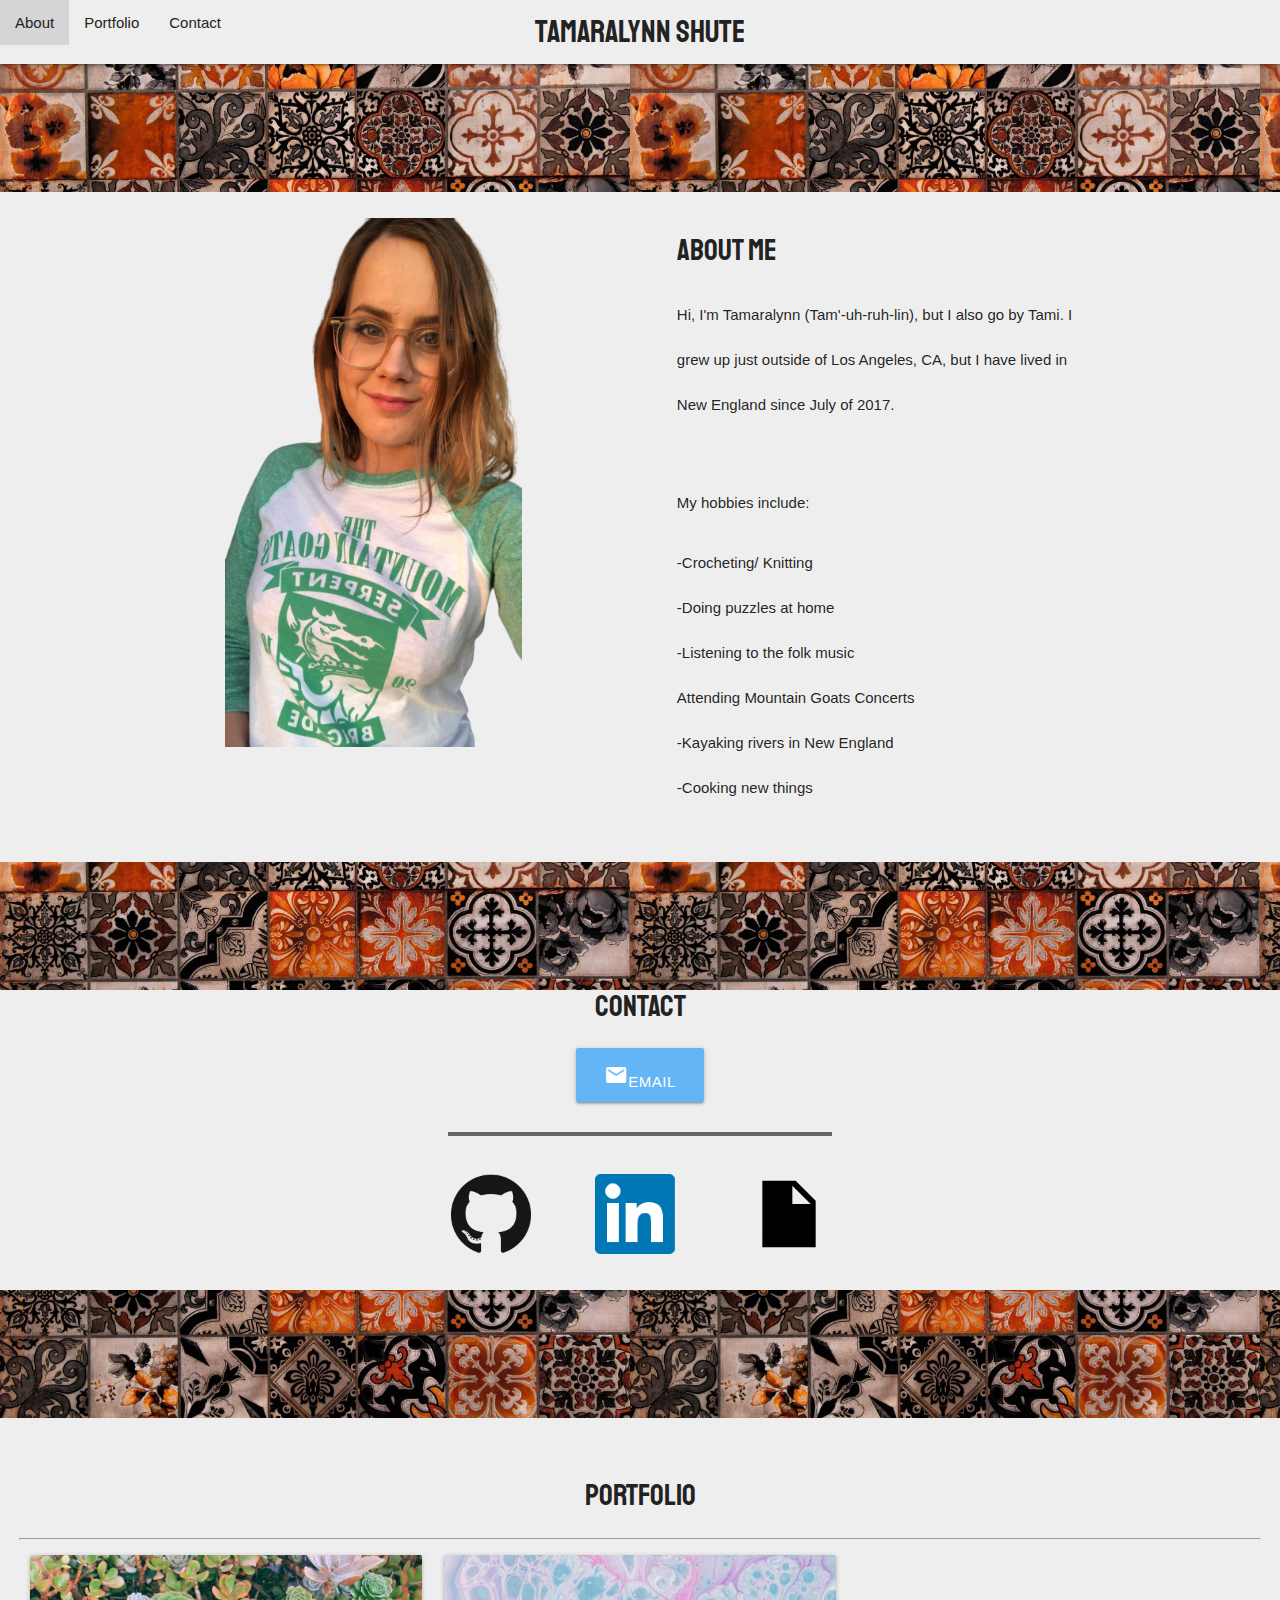
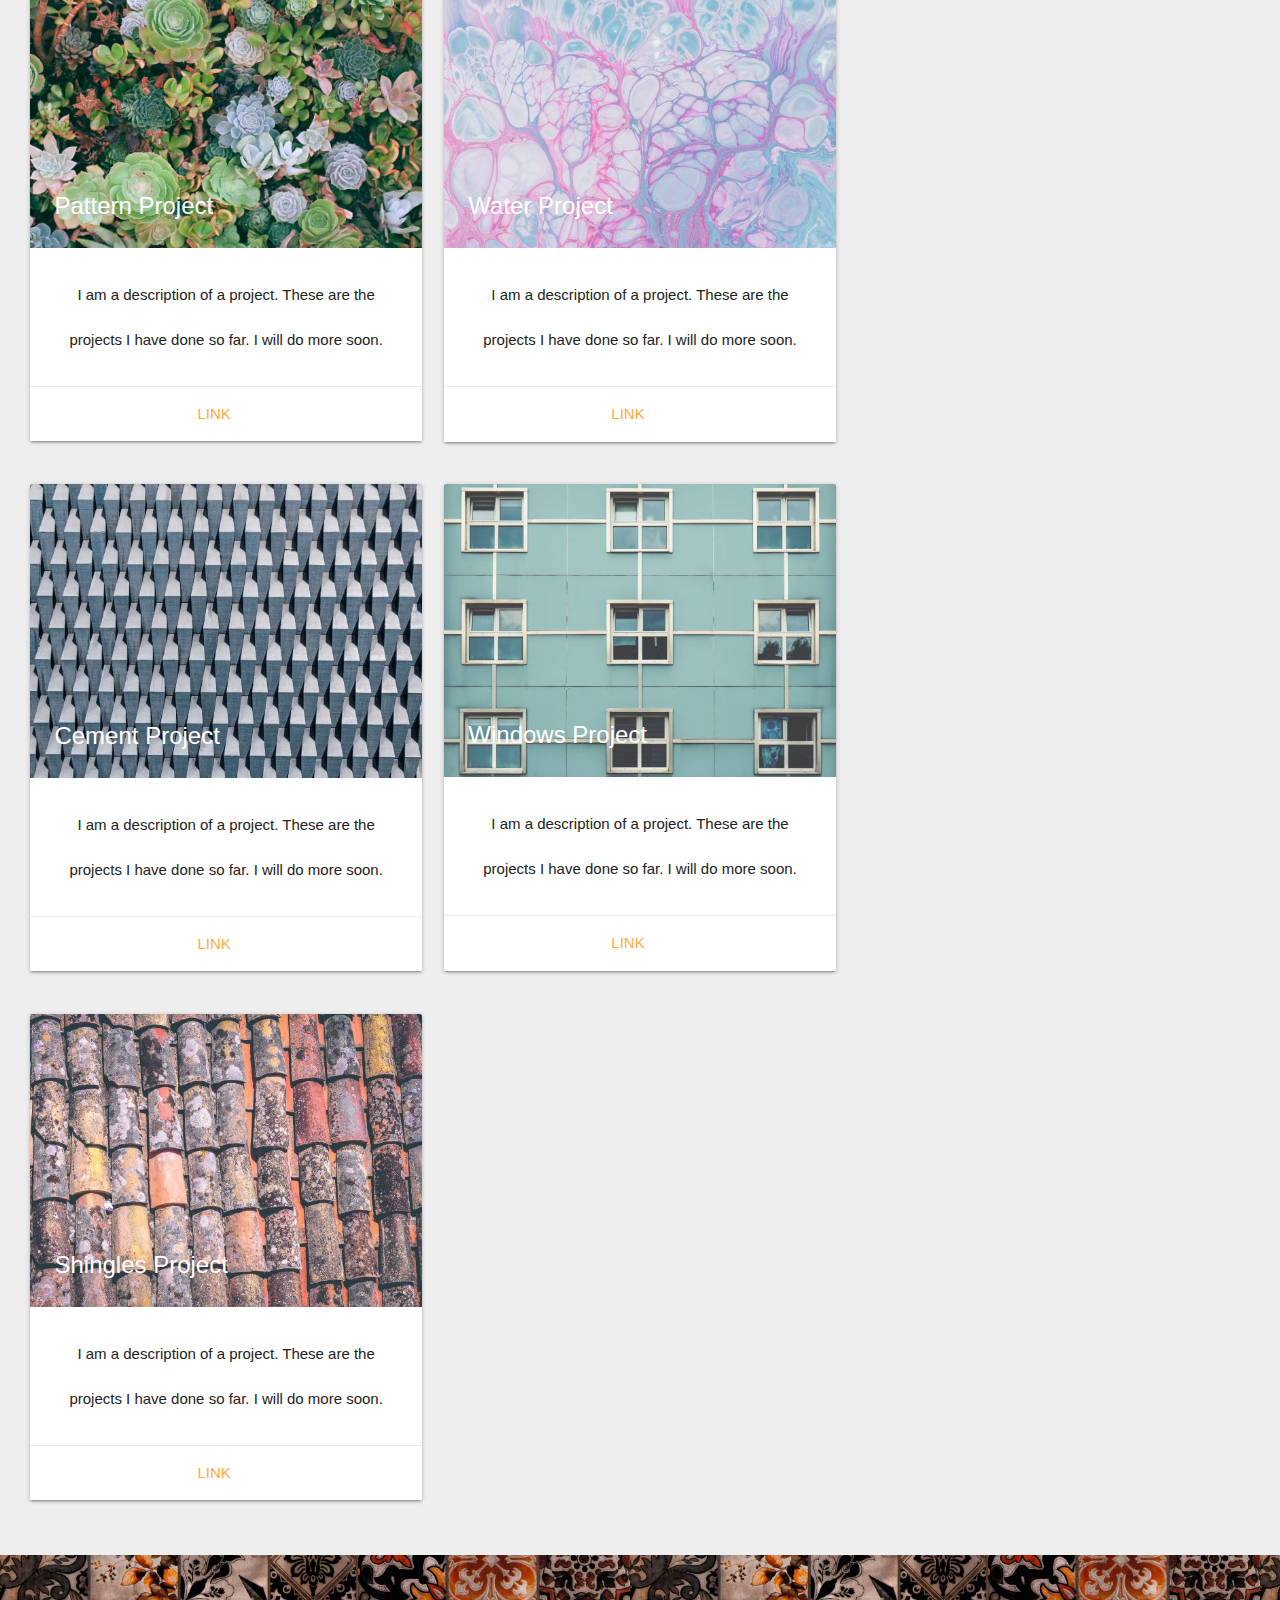
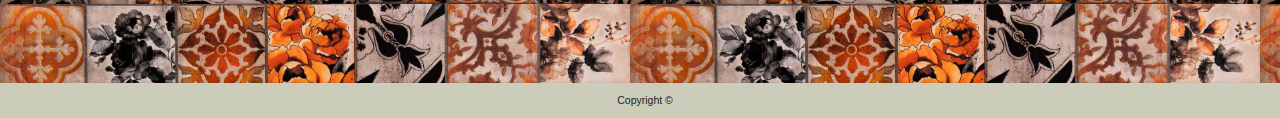
<file: index.html>
<!DOCTYPE html>
<html lang="en">

<head>
    <meta charset="UTF-8">
    <meta name="viewport" content="width=device-width, initial-scale=1.0">
    <meta http-equiv="X-UA-Compatible" content="ie=edge">
    <link href="https://fonts.googleapis.com/icon?family=Material+Icons" rel="stylesheet">
    <link href="https://fonts.googleapis.com/css?family=Julius+Sans+One|Rubik+Mono+One|Staatliches&display=swap" rel="stylesheet">
    <link type="text/css" rel="stylesheet" href="css/materialize.min.css" media="screen,projection" />
    <link rel="stylesheet" type="text/css" href="./css/style.css" />

    <title>About</title>
</head>

<body>
    <div class="nav-container">
        <nav class="container">
            <div class="nav-wrapper row">
                <a href="#" class="brand-logo center">Tamaralynn Shute</a>
                <a href="#" data-target="mobile-demo" class="sidenav-trigger"><i class="material-icons">menu</i></a>
                <ul id="nav-mobile" class="left hide-on-med-and-down">
                    <li><a href="index.html">About</a></li>
                    <li><a href="portfolio.html">Portfolio</a></li>
                    <li><a href="contact.html">Contact</a></li>
                </ul>
            </div>

        </nav>
        <ul class="sidenav" id="mobile-demo">
            <li><a href="index.html">About</a></li>
            <li><a href="portfolio.html">Portfolio</a></li>
            <li><a href="contact.html">Contact</a></li>
        </ul>
    </div>

    <div class="about-container row">

        <img class="headshot offset-s1 offset-m2 col s10 m3" src="images/About.png" alt="Selfie" />
        <div class="about-text-wrapper offset-s1 offset-m1 col s10 m4">
            <h1 class="about">About Me</h1>
            <p class="about">
                Hi, I'm Tamaralynn (Tam'-uh-ruh-lin), but I also go by Tami. I grew up just outside of Los Angeles, CA, but I have lived in New England since July of 2017.
            </p>
            <br />
            <p class="about">
                My hobbies include:
            </p>

            <ul class="about">
                <li>-Crocheting/ Knitting</li>
                <li>-Doing puzzles at home</li>
                <li>-Listening to the folk music</li>
                <li>Attending Mountain Goats Concerts</li>
                <li>-Kayaking rivers in New England</li>
                <li>-Cooking new things </li>

                <li></li>
            </ul>
            <br />
            <p class="about">

            </p>
        </div>
    </div>

    
    <div class="contact-container row center-align">
       
    <h1 class="contact">Contact</h1>

    <a href="mailto:tamaralynnrenee@gmail.com">
        <button class="btn btn-large blue lighten-2">
            <i class="material-icons icon-left">email</i>Email</button></a>
            <hr class="line">
            <a href="https://github.com/tamaralynn" target="_blank" rel="">
                <img class="logoimg" src="images/github-logo.png" alt="github logo"></a>
            <a href="https://www.linkedin.com/in/tamaralynn-shute-87939a1a0/" target="_blank" rel="">
                <img class="logoimg" src="images/linkedin-logo.png" alt="linkedin logo"></a>
            
                <a href="./TamiDevResume2020.pdf" target="_blank" rel="noopener noreferrer">
                    <svg class="logoimg" xmlns="http://www.w3.org/2000/svg" viewBox="0 0 24 24">
                    <path d="M4.01 2L4 22h16V8l-6-6H4.01zM13 9V3.5L18.5 9H13z"></path></svg></a>
    </div>

    <div class="portfolio-container center-align">
        <div class="container" col l8 m10 s12>

            <h1 class="portfolio">Portfolio</h1>

            <hr>

            <div class="row">
                <div class="col s12 m6 l4">
                    <div class="card">
                        <div class="card-image">
                            <img src="./images/succulents.jpg" alt="Succulents" />
                            <span class="card-title">Pattern Project</span>
                        </div>
                        <div class="card-content">
                            <p>I am a description of a project. These are the projects I have done so far. I will do more soon.</p>
                        </div>
                        <div class="card-action">
                            <a href="#">Link</a>
                        </div>
                    </div>
                </div>
                <div class="col s12 m6 l4">
                    <div class="card">
                        <div class="card-image">
                            <img src="./images/water-marble.jpg" alt="Pink Water Marbling" />
                            <span class="card-title">Water Project</span>
                        </div>
                        <div class="card-content">
                            <p>I am a description of a project. These are the projects I have done so far. I will do more soon.</p>
                        </div>
                        <div class="card-action">
                            <a href="#">Link</a>
                        </div>
                    </div>
                </div>
            </div>
            <div class="row">
                <div class="col s12 m6 l4">
                    <div class="card">
                        <div class="card-image">
                            <img src="./images/cement.jpg" alt="Cement Pattern">
                            <span class="card-title">Cement Project</span>
                        </div>
                        <div class="card-content">
                            <p>I am a description of a project. These are the projects I have done so far. I will do more soon.</p>
                        </div>
                        <div class="card-action">
                            <a href="#">Link</a>
                        </div>
                    </div>
                </div>
                <div class="col s12 m6 l4">
                    <div class="card">
                        <div class="card-image">
                            <img src="./images/windows.jpg" alt="Building Windows">
                            <span class="card-title">Windows Project</span>
                        </div>
                        <div class="card-content">
                            <p>I am a description of a project. These are the projects I have done so far. I will do more soon.</div>
                        <div class="card-action">
                            <a href="#">Link</a>
                        </div>
                    </div>
                </div>
            </div>
            <div class="row">
                <div class="col s12 m6 l4">
                    <div class="card">
                        <div class="card-image">
                            <img src="./images/shingles.jpg" alt="Terra Cotta Tiles">
                            <span class="card-title">Shingles Project</span>
                        </div>
                        <div class="card-content">
                            <p>I am a description of a project. These are the projects I have done so far. I will do more soon.</div>
                        <div class="card-action">
                            <a href="#">Link</a>
                        </div>
                    </div>
                </div>
            </div>
        </div>
    </div>
    </div>
    </div>

    <footer>
        Copyright ©
    </footer>
    <script src="https://cdnjs.cloudflare.com/ajax/libs/materialize/1.0.0/js/materialize.min.js"></script>

</body>
<script src="https://cdnjs.cloudflare.com/ajax/libs/materialize/1.0.0/js/materialize.min.js"></script>

</html>
</file>
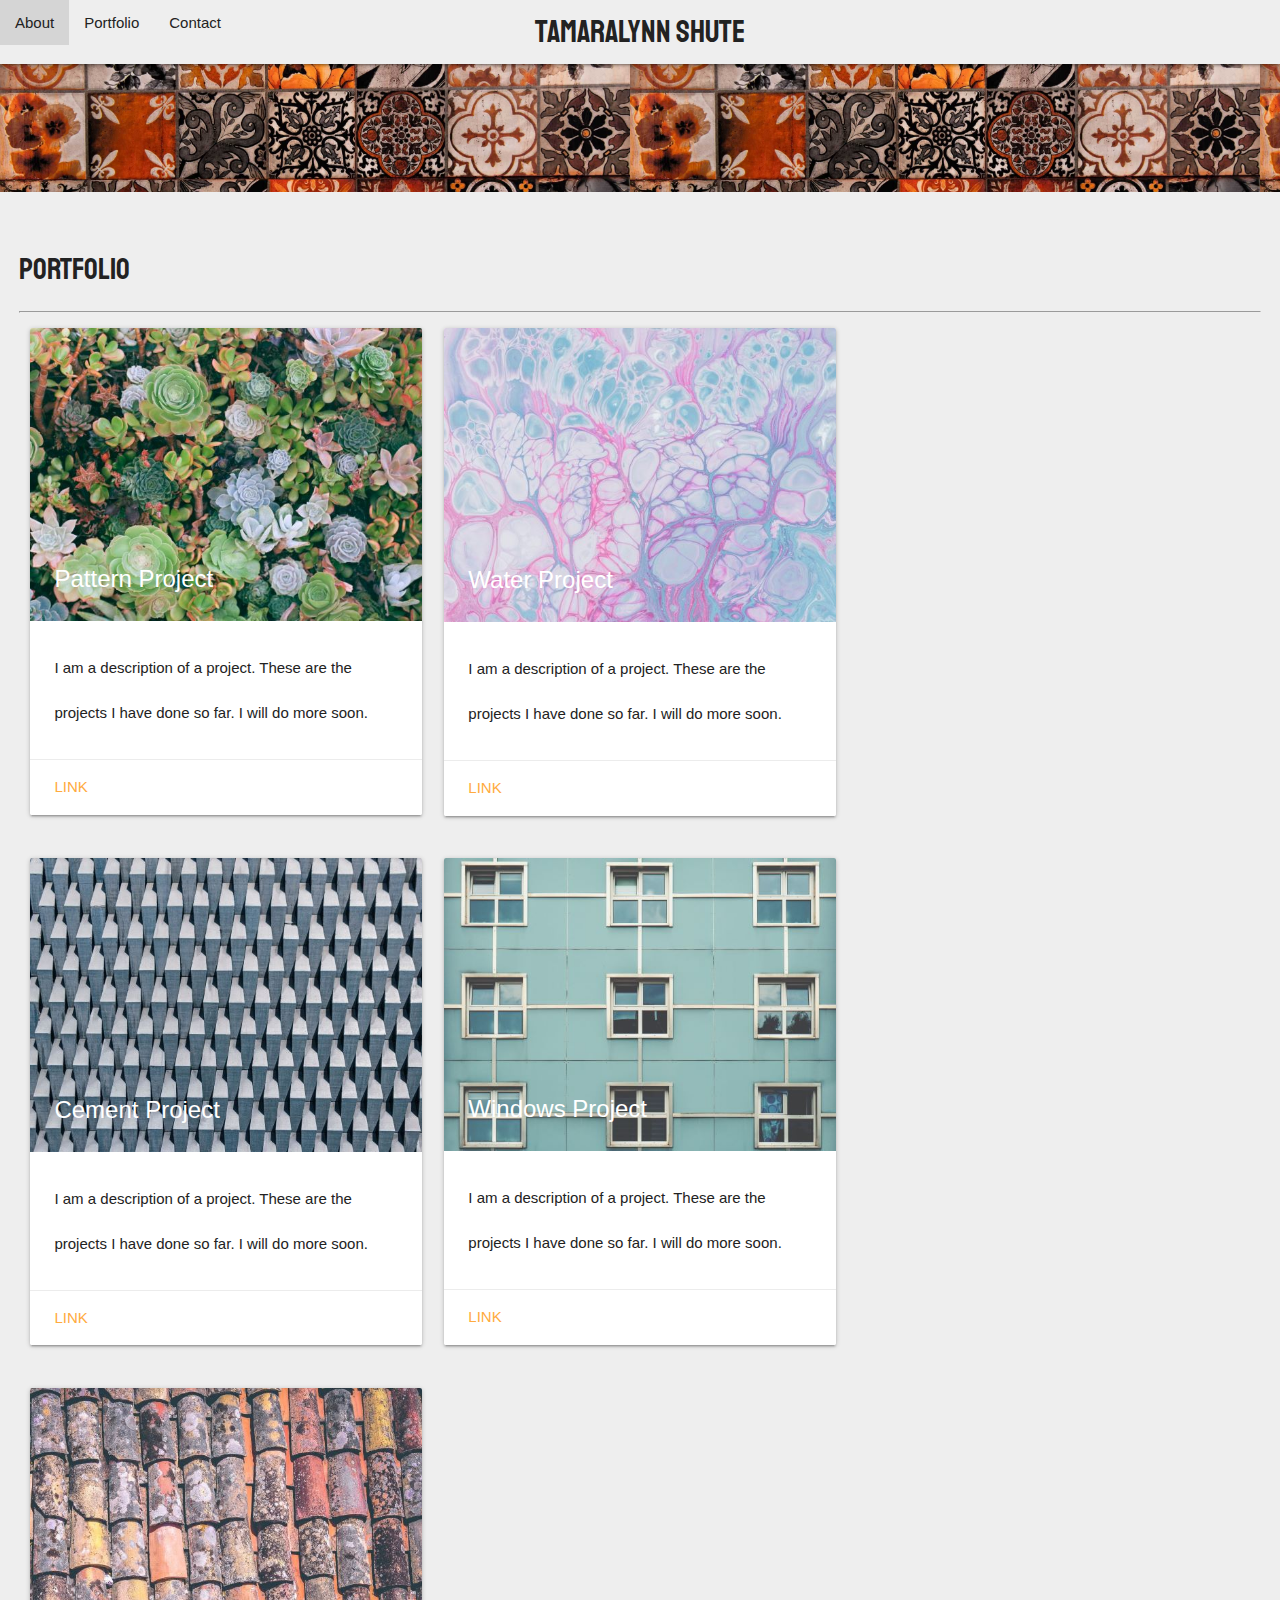
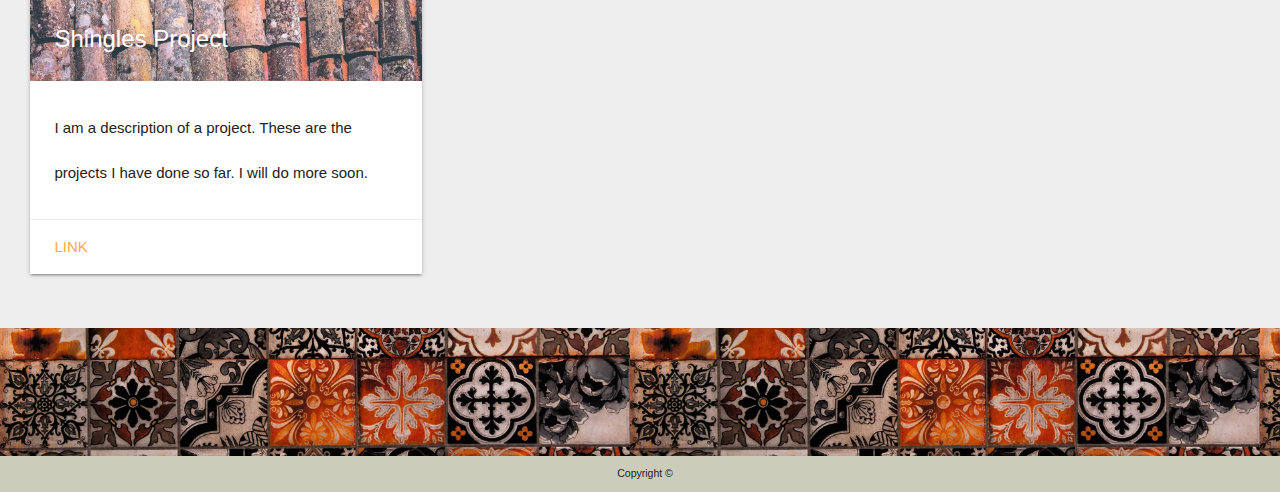
<file: portfolio.html>
<!DOCTYPE html>
<html lang="en">

<head>
    <meta charset="UTF-8">
    <meta name="viewport" content="width=device-width, initial-scale=1.0">
    <meta http-equiv="X-UA-Compatible" content="ie=edge">
    <link href="https://fonts.googleapis.com/icon?family=Material+Icons" rel="stylesheet">
    <link href="https://fonts.googleapis.com/css?family=Julius+Sans+One|Rubik+Mono+One|Staatliches&display=swap" rel="stylesheet">
    <link type="text/css" rel="stylesheet" href="css/materialize.min.css" media="screen,projection" />
    <link rel="stylesheet" type="text/css" href="./css/style.css" />
    <title>Portfolio</title>
</head>

<body>

    <div class="nav-container">
        <nav class="container">
            <div class="nav-wrapper row">
                <a href="#" class="brand-logo center">Tamaralynn Shute</a>
                <a href="#" data-target="mobile-demo" class="sidenav-trigger"><i class="material-icons">menu</i></a>
                <ul id="nav-mobile" class="left hide-on-med-and-down">
                    <li><a href="index.html">About</a></li>
                    <li><a href="portfolio.html">Portfolio</a></li>
                    <li><a href="contact.html">Contact</a></li>
                </ul>
            </div>

        </nav>
        <ul class="sidenav" id="mobile-demo">
            <li><a href="index.html">About</a></li>
            <li><a href="portfolio.html">Portfolio</a></li>
            <li><a href="contact.html">Contact</a></li>
        </ul>
    </div>
    <div class="portfolio-container">
        <div class="container" col l8 m10 s12>

            <h1 class="portfolio">Portfolio</h1>

            <hr>

            <div class="row">
                <div class="col s12 m6 l4">
                    <div class="card">
                        <div class="card-image">
                            <img src="./images/succulents.jpg" alt="Succulents" />
                            <span class="card-title">Pattern Project</span>
                        </div>
                        <div class="card-content">
                            <p>I am a description of a project. These are the projects I have done so far. I will do more soon.</p>
                        </div>
                        <div class="card-action">
                            <a href="#">Link</a>
                        </div>
                    </div>
                </div>
                <div class="col s12 m6 l4">
                    <div class="card">
                        <div class="card-image">
                            <img src="./images/water-marble.jpg" alt="Pink Water Marbling" />
                            <span class="card-title">Water Project</span>
                        </div>
                        <div class="card-content">
                            <p>I am a description of a project. These are the projects I have done so far. I will do more soon.</p>
                        </div>
                        <div class="card-action">
                            <a href="#">Link</a>
                        </div>
                    </div>
                </div>
            </div>
            <div class="row">
                <div class="col s12 m6 l4">
                    <div class="card">
                        <div class="card-image">
                            <img src="./images/cement.jpg" alt="Cement Pattern">
                            <span class="card-title">Cement Project</span>
                        </div>
                        <div class="card-content">
                            <p>I am a description of a project. These are the projects I have done so far. I will do more soon.</p>
                        </div>
                        <div class="card-action">
                            <a href="#">Link</a>
                        </div>
                    </div>
                </div>
                <div class="col s12 m6 l4">
                    <div class="card">
                        <div class="card-image">
                            <img src="./images/windows.jpg" alt="Building Windows">
                            <span class="card-title">Windows Project</span>
                        </div>
                        <div class="card-content">
                            <p>I am a description of a project. These are the projects I have done so far. I will do more soon.</div>
                        <div class="card-action">
                            <a href="#">Link</a>
                        </div>
                    </div>
                </div>
            </div>
            <div class="row">
                <div class="col s12 m6 l4">
                    <div class="card">
                        <div class="card-image">
                            <img src="./images/shingles.jpg" alt="Terra Cotta Tiles">
                            <span class="card-title">Shingles Project</span>
                        </div>
                        <div class="card-content">
                            <p>I am a description of a project. These are the projects I have done so far. I will do more soon.</div>
                        <div class="card-action">
                            <a href="#">Link</a>
                        </div>
                    </div>
                </div>
            </div>
        </div>
    </div>
    </div>
    </div>
    <footer>
        Copyright ©
    </footer>
    <script src="https://cdnjs.cloudflare.com/ajax/libs/materialize/1.0.0/js/materialize.min.js"></script>

</body>

</html>
</file>
<file: css/style.css>
/*
footer attached to bottom of body instead of viewport
white/cream background for nav
center name "logo"
font-family: 'Julius Sans One', sans-serif;
font-family: 'Staatliches', cursive;
font-family: 'Rubik Mono One', sans-serif;
 */
         
         body {
             background: url(../images/background-tile.jpg);
             background-size: 70vh;
         }
         
         @import url('https://fonts.googleapis.com/css?family=Julius+Sans+One|Rubik+Mono+One|Shrikhand|Staatliches&display=swap');
         nav,
         div.nav-wrapper,
         a.brand-logo,
         nav a,
         ul li a {
             color: #222;
             background-color: #eee;
         }
         
         a.brand-logo {
             font-family: 'Staatliches', sans-serif;
         }
         
         .container {
             width: 100%;
             box-shadow: none;
         }
         
         div.nav-container {
             background-color: #eee;
             width: 100%;
             box-shadow: 0 2px 2px 0 rgba(0, 0, 0, 0.14), 0 3px 1px -2px rgba(0, 0, 0, 0.12), 0 1px 5px 0 rgba(0, 0, 0, 0.2);
         }
         
         div.nav-wrapper {
             margin: auto;
             overflow: auto;
         }
         
         img.headshot {
             height: auto;
             /*              width: 25%;
             float: left; */
             margin: 2% 2% 2% 2%;
         }
         
         div.container {
             margin: 5% auto;
             padding: 1.5%;
             background: #eee;
             color: #222;
             overflow: auto;
         }
         
         div.contact-container,
         div.portfolio-container,
         div.about-container {
             width: 100%;
             background: #eee;
             margin: 10% auto;
         }
         
         h1.contact,
         h1.about,
         h1.portfolio {
             display: block;
             color: #222;
             font-size: 2em;
             font-family: 'Staatliches', sans-serif;
         }
         
         p,
         div ul li {
             line-height: 3
         }
         
         textarea.materialize-textarea {
             height: 7em;
         }
         
         footer {
             display: block;
             color: #222;
             background: #ccb;
             text-align: center;
             font-size: 0.7em;
             left: 0;
             bottom: 0;
             width: 100%;
             padding: 10px 0 10px 10px;
             box-shadow: 2px 2px 2px 0 rgba(0, 0, 0, 0.14), 0 3px 1px -2px rgba(0, 0, 0, 0.12), 0 1px 5px 0 rgba(0, 0, 0, 0.2);
         }

         .logoimg {
            max-height: 80px;
            margin: 2rem;
        }
        svg.logoimg {
            max-height: 80px;
            max-width: 80px;
            margin: 2rem;
        }
        .line {
            height: 0.25rem;
            width: 30%;
            background-color: rgb(102, 102, 102);
            margin-top: 2rem;
            border: none;
        }
</file>
